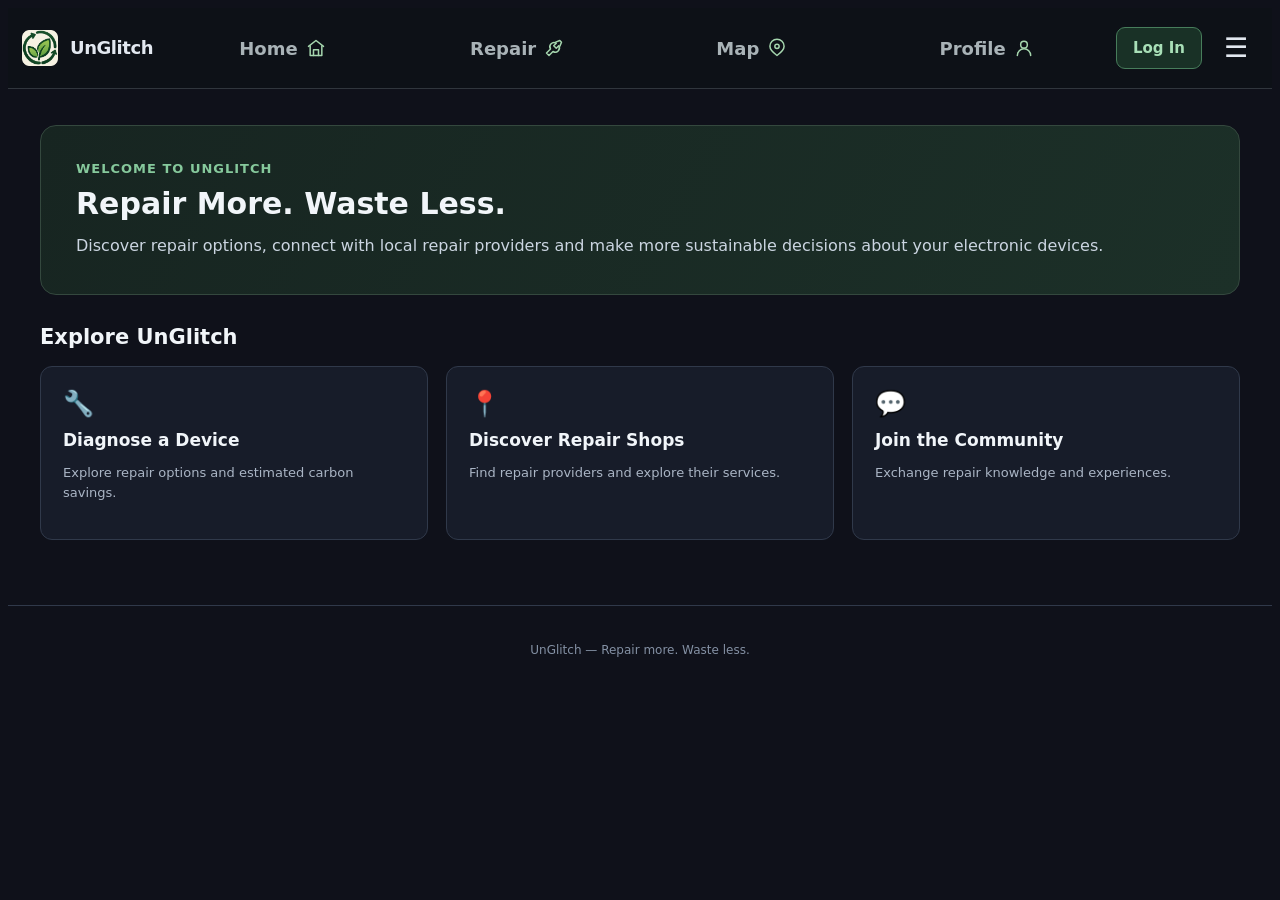
<file: index.html>
<!DOCTYPE html>
<html lang="en">

<head>
    <meta charset="UTF-8">

    <meta name="viewport"
          content="width=device-width, initial-scale=1.0, viewport-fit=cover">

    <title>UnGlitch | Home</title>

    <meta name="description"
          content="Repair your devices, reduce electronic waste and make a difference with UnGlitch.">

    <link rel="stylesheet" href="index.css">
    <link rel="stylesheet" href="home.css">

    <link rel="manifest" href="manifest.json">

    <meta name="theme-color" content="#0F111A">

    <script src="home.js" defer></script>
    <script src="nav.js" defer></script>
</head>

<body>

    <!-- HEADER -->

    <header class="Header">

        <a href="index.html" class="logo-link">

            <img class="logo-image"
                 src="logo.png"
                 alt="UnGlitch logo"
                 style="height: 36px; width: auto;">

            <span class="AppName">
                UnGlitch
            </span>

        </a>


        <!-- MAIN NAVIGATION -->

        <nav class="NavigationBar">

            <a class="NavBar active" href="index.html">
                <span class="SpacedWord">Home</span>

                <img src="homeDM.svg"
                     alt=""
                     class="icons"
                     width="20"
                     height="20">
            </a>

            <a class="NavBar" href="repair.html" data-consumer-only>
                <span class="SpacedWord">Repair</span>

                <img src="repairDM.svg"
                     alt=""
                     class="icons"
                     width="20"
                     height="20">
            </a>

            <a class="NavBar" href="map.html">
                <span class="SpacedWord">Map</span>

                <img src="mapDM.svg"
                     alt=""
                     class="icons"
                     width="20"
                     height="20">
            </a>

            <a class="NavBar" href="profile.html">
                <span class="SpacedWord">Profile</span>

                <img src="profileDM.svg"
                     alt=""
                     class="icons"
                     width="20"
                     height="20">
            </a>

        </nav>


        <!-- SECONDARY NAVIGATION BUTTON -->

        <button class="menu-button"
                id="menuButton"
                aria-label="Open navigation menu"
                aria-expanded="false"
                aria-controls="siteMenu">

            ☰

        </button>


        <!-- SECONDARY NAVIGATION MENU -->

        <aside class="site-menu" id="siteMenu" hidden>

            <h3>Explore UnGlitch</h3>

            <a href="community.html">
                Community Discussions
            </a>

            <a href="profile.html">
                Account Settings
            </a>

            <a href="calculator.html" data-consumer-only>
                Carbon Impact Calculator
            </a>

            <div class="menu-divider"></div>

            <span class="coming-soon">
                Leaderboard — Coming Soon
            </span>

            <span class="coming-soon">
                Appearance — Coming Soon
            </span>

        </aside>

    </header>


    <!-- MAIN CONTENT -->

    <main class="home-container">

        <div id="dashboard">

            <!-- JavaScript inserts the appropriate dashboard here -->

        </div>

    </main>


    <footer class="home-footer">

        <p>
            UnGlitch — Repair more. Waste less.
        </p>

    </footer>

</body>
</html>
</file>
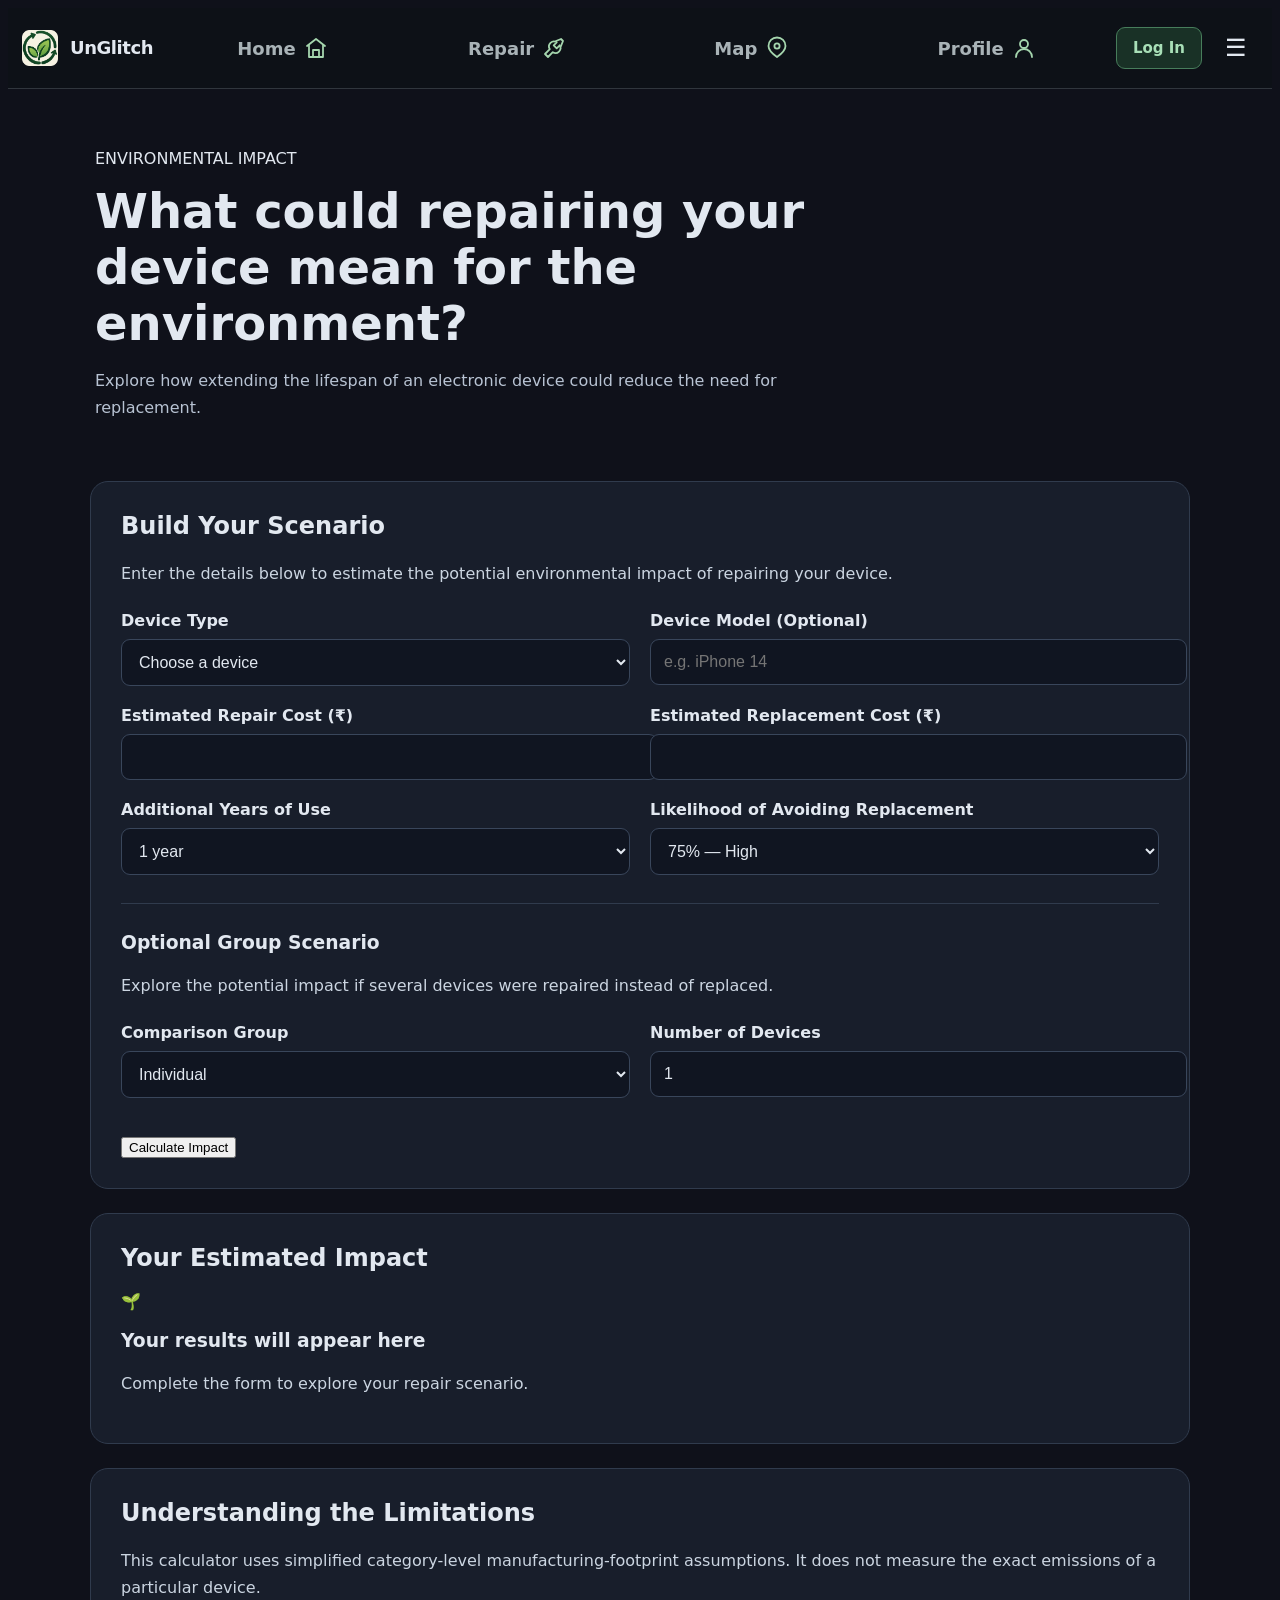
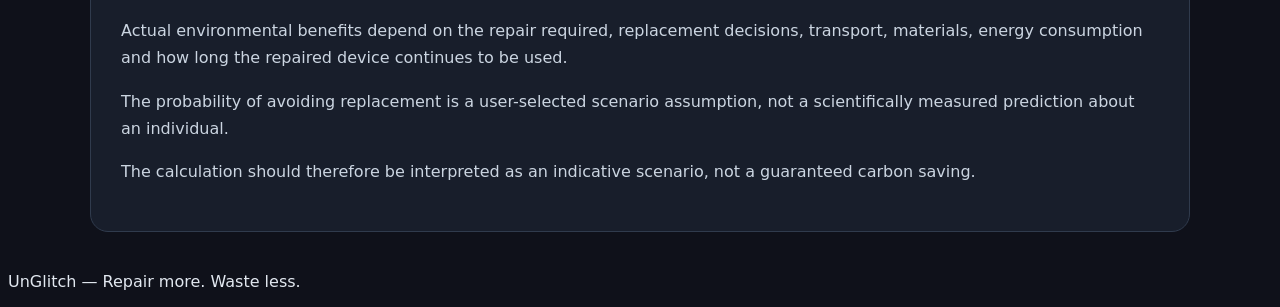
<file: calculator.html>
<!DOCTYPE html>
<html lang="en">

<head>

    <meta charset="UTF-8">

    <meta name="viewport"
          content="width=device-width, initial-scale=1.0, viewport-fit=cover">

    <title>UnGlitch | Carbon Impact Calculator</title>

    <link rel="stylesheet" href="index.css">
    <link rel="stylesheet" href="calculator.css">

    <link rel="manifest" href="manifest.json">

    <meta name="theme-color" content="#0F111A">

    <script src="config.js" defer></script>
    <script src="calculator.js" defer></script>
    <script src="nav.js" defer></script>
</head>


<body>

<header class="Header">

    <a href="index.html" class="logo-link">

        <img class="logo-image"
             src="logo.png"
             alt="UnGlitch logo"
             style="height: 36px; width: auto;">

        <span class="AppName">UnGlitch</span>

    </a>


    <nav class="NavigationBar">

        <a class="NavBar" href="index.html">
            <span class="SpacedWord">Home</span>
            <img src="homeDM.svg" alt="" class="icons">
        </a>

        <a class="NavBar" href="repair.html">
            <span class="SpacedWord">Repair</span>
            <img src="repairDM.svg" alt="" class="icons">
        </a>

        <a class="NavBar" href="map.html">
            <span class="SpacedWord">Map</span>
            <img src="mapDM.svg" alt="" class="icons">
        </a>

        <a class="NavBar" href="profile.html">
            <span class="SpacedWord">Profile</span>
            <img src="profileDM.svg" alt="" class="icons">
        </a>

    </nav>


    <button class="menu-button"
            id="menuButton"
            aria-label="Open navigation menu"
            aria-expanded="false"
            aria-controls="siteMenu">

        ☰

    </button>


    <aside class="site-menu" id="siteMenu" hidden>

        <h3>Explore UnGlitch</h3>

        <a href="calculator.html" aria-current="page">
            Carbon Impact Calculator
        </a>

        <a href="community.html">
            Community Discussions
        </a>

        <a href="profile.html">
            Account Settings
        </a>

        <div class="menu-divider"></div>

        <span class="coming-soon">Leaderboard — Coming Soon</span>

        <span class="coming-soon">Achievements — Coming Soon</span>

    </aside>

</header>


<main class="calculator-container">

    <section class="calculator-intro">

        <span class="welcome-tag">ENVIRONMENTAL IMPACT</span>

        <h1>What could repairing your device mean for the environment?</h1>

        <p>
            Explore how extending the lifespan of an electronic
            device could reduce the need for replacement.
        </p>

    </section>


    <section class="calculator-panel">

        <h2>Build Your Scenario</h2>

        <p>
            Enter the details below to estimate the potential
            environmental impact of repairing your device.
        </p>


        <form id="calculatorForm">

            <div class="calculator-grid">

                <div class="form-group">

                    <label for="deviceType">Device Type</label>

                    <select id="deviceType" required>

                        <option value="">Choose a device</option>

                        <option value="phone">Smartphone</option>

                        <option value="tablet">Tablet</option>

                        <option value="laptop">Laptop</option>

                    </select>

                </div>


                <div class="form-group">

                    <label for="deviceModel">
                        Device Model (Optional)
                    </label>

                    <input
                        type="text"
                        id="deviceModel"
                        placeholder="e.g. iPhone 14"
                        maxlength="120"
                    >

                </div>


                <div class="form-group">

                    <label for="repairCost">
                        Estimated Repair Cost (₹)
                    </label>

                    <input
                        type="number"
                        id="repairCost"
                        min="0"
                        max="1000000"
                        step="1"
                        required
                    >

                </div>


                <div class="form-group">

                    <label for="replacementCost">
                        Estimated Replacement Cost (₹)
                    </label>

                    <input
                        type="number"
                        id="replacementCost"
                        min="0"
                        max="1000000"
                        step="1"
                        required
                    >

                </div>


                <div class="form-group">

                    <label for="extraYears">
                        Additional Years of Use
                    </label>

                    <select id="extraYears" required>

                        <option value="0.5">6 months</option>

                        <option value="1" selected>1 year</option>

                        <option value="2">2 years</option>

                        <option value="3">3 years</option>

                        <option value="4">4 years</option>

                    </select>

                </div>


                <div class="form-group">

                    <label for="replacementLikelihood">
                        Likelihood of Avoiding Replacement
                    </label>

                    <select id="replacementLikelihood" required>

                        <option value="0.25">25% — Low</option>

                        <option value="0.5">50% — Moderate</option>

                        <option value="0.75" selected>75% — High</option>

                        <option value="1">100% — Certain</option>

                    </select>

                </div>

            </div>


            <hr>


            <h3>Optional Group Scenario</h3>

            <p>
                Explore the potential impact if several devices
                were repaired instead of replaced.
            </p>


            <div class="calculator-grid">

                <div class="form-group">

                    <label for="scenarioType">
                        Comparison Group
                    </label>

                    <select id="scenarioType">

                        <option value="individual">Individual</option>

                        <option value="household">Household</option>

                        <option value="school">School or Community Group</option>

                    </select>

                </div>


                <div class="form-group">

                    <label for="deviceCount">
                        Number of Devices
                    </label>

                    <input
                        type="number"
                        id="deviceCount"
                        min="1"
                        max="10000"
                        value="1"
                        required
                    >

                </div>

            </div>


            <button type="submit"
                    class="primary-button"
                    id="calculateButton">

                Calculate Impact

            </button>

        </form>

    </section>


    <section class="calculator-panel results-panel">

        <h2>Your Estimated Impact</h2>

        <div id="emptyState">

            <div class="empty-icon">🌱</div>

            <h3>Your results will appear here</h3>

            <p>
                Complete the form to explore your repair scenario.
            </p>

        </div>


        <div id="calculatorResult" hidden>

            <span class="result-label">
                INDICATIVE AVOIDED MANUFACTURING EMISSIONS
            </span>

            <div id="carbonNumber" class="carbon-number"></div>

            <p id="resultExplanation"></p>

            <div class="impact-note">

                <h3>Financial Comparison</h3>

                <p id="financialResult"></p>

            </div>


            <div class="impact-note">

                <h3>Group Scenario</h3>

                <p id="groupResult"></p>

            </div>


            <h3>How was this estimated?</h3>

            <p id="calculationExplanation"></p>

        </div>

    </section>


    <section class="calculator-panel">

        <h2>Understanding the Limitations</h2>

        <p>
            This calculator uses simplified category-level
            manufacturing-footprint assumptions. It does not
            measure the exact emissions of a particular device.
        </p>

        <p>
            Actual environmental benefits depend on the repair
            required, replacement decisions, transport, materials,
            energy consumption and how long the repaired device
            continues to be used.
        </p>

        <p>
            The probability of avoiding replacement is a user-selected
            scenario assumption, not a scientifically measured
            prediction about an individual.
        </p>

        <p>
            The calculation should therefore be interpreted as
            an indicative scenario, not a guaranteed carbon saving.
        </p>

    </section>

</main>


<footer class="home-footer">

    <p>UnGlitch — Repair more. Waste less.</p>

</footer>

</body>
</html>
</file>
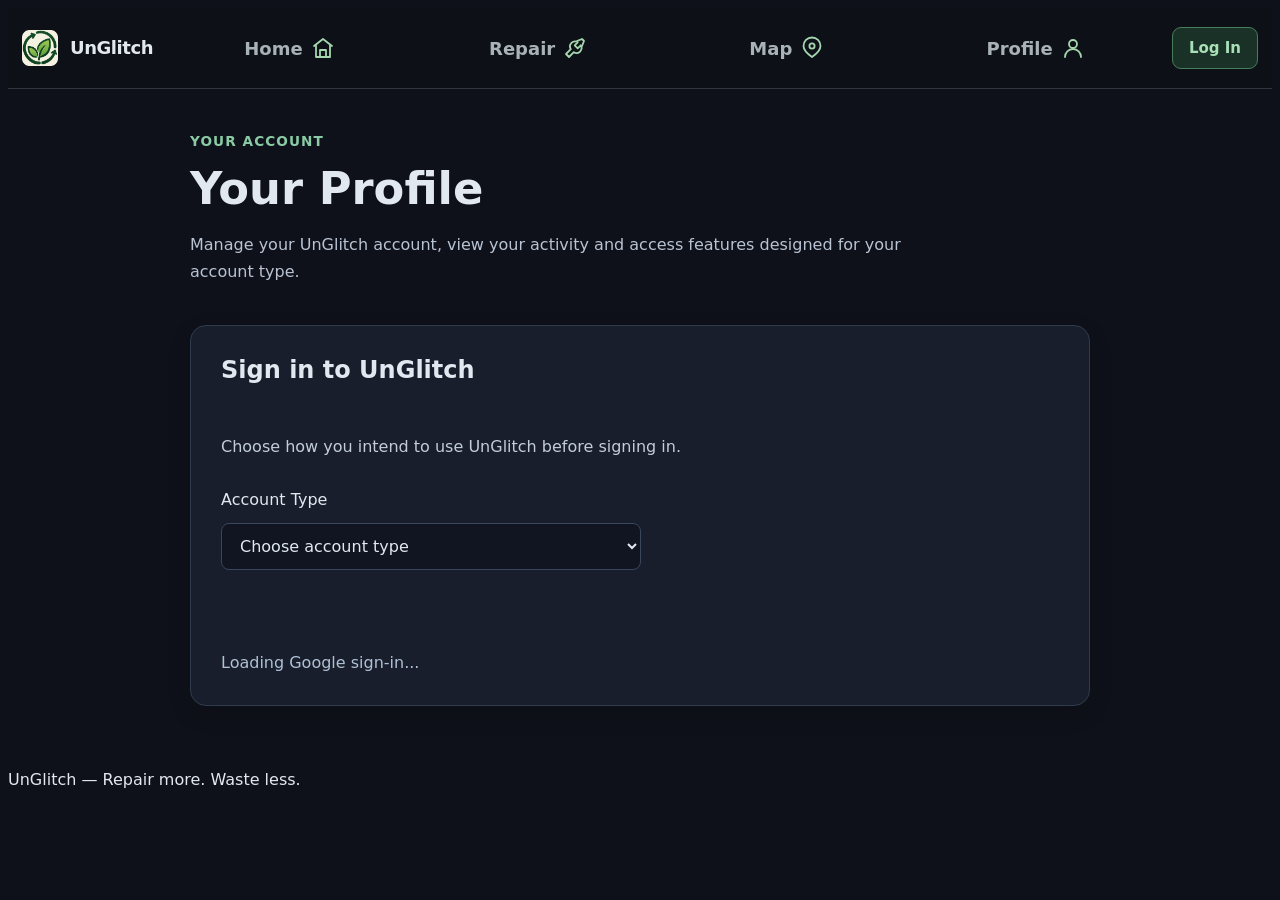
<file: profile.html>
<!DOCTYPE html>
<html lang="en">
<head>
    <meta charset="UTF-8">
    <meta name="viewport" content="width=device-width, initial-scale=1.0, viewport-fit=cover">
    <title>UnGlitch | Profile</title>
    <link rel="stylesheet" href="index.css">
    <link rel="stylesheet" href="profile.css">
    <link rel="manifest" href="manifest.json">
    <meta name="theme-color" content="#0F111A">
    <script src="https://accounts.google.com/gsi/client" async defer></script>
    <script src="config.js" defer></script>
    <script src="auth.js" defer></script>
    <script src="profile.js" defer></script>
    <script src="nav.js" defer></script>
</head>
<body>
<header class="Header">
    <a href="index.html" class="logo-link">
        <img class="logo-image" src="logo.png" alt="UnGlitch logo" style="height:36px;width:auto;">
        <span class="AppName">UnGlitch</span>
    </a>
    <nav class="NavigationBar" aria-label="Primary navigation">
        <a class="NavBar" href="index.html"><span class="SpacedWord">Home</span><img src="homeDM.svg" alt="" class="icons"></a>
        <a class="NavBar" href="repair.html"><span class="SpacedWord">Repair</span><img src="repairDM.svg" alt="" class="icons"></a>
        <a class="NavBar" href="map.html"><span class="SpacedWord">Map</span><img src="mapDM.svg" alt="" class="icons"></a>
        <a class="NavBar active" href="profile.html"><span class="SpacedWord">Profile</span><img src="profileDM.svg" alt="" class="icons"></a>
    </nav>
</header>

<main class="profile-container">
    <section class="profile-intro">
        <span class="welcome-tag">YOUR ACCOUNT</span>
        <h1>Your Profile</h1>
        <p>Manage your UnGlitch account, view your activity and access features designed for your account type.</p>
    </section>

    <section id="signInSection" class="profile-panel">
        <h2>Sign in to UnGlitch</h2>
        <p>Choose how you intend to use UnGlitch before signing in.</p>
        <label for="accountRole">Account Type</label>
        <select id="accountRole">
            <option value="">Choose account type</option>
            <option value="consumer">Consumer</option>
            <option value="shop">Repair Shop Owner</option>
        </select>
        <div id="googleSignInButton"></div>
        <p id="authStatus" aria-live="polite"></p>
    </section>

    <section id="accountSection" class="profile-panel" hidden>
        <h2 id="profileHeading">Welcome</h2>
        <p id="profileName"></p>
        <p id="profileEmail"></p>
        <span id="profileRole" class="role-badge"></span>
        <button id="logoutButton" class="secondary-button" type="button">Sign Out</button>
    </section>

    <section id="consumerProfile" class="profile-panel" hidden>
        <h2>Consumer Account</h2>
        <p>Explore repair services and understand your environmental contribution.</p>
        <a href="repair.html" class="profile-link">Explore Device Repair</a>
        <a href="calculator.html" class="profile-link">Calculate Environmental Impact</a>
        <a href="map.html" class="profile-link">Find Repair Shops</a>
    </section>

    <section id="shopProfile" class="profile-panel" hidden>
        <h2>Repair Shop Account</h2>
        <p>Register your repair shop so consumers can discover your services.</p>
        <div id="shopInformation"></div>
        <p id="shopStatus" aria-live="polite"></p>
        <form id="shopRegistrationForm" hidden>
            <h3>Register Your Shop</h3>
            <label for="shopName">Shop Name</label>
            <input type="text" id="shopName" required minlength="2" maxlength="100">
            <label for="shopAddress">Shop Address</label>
            <input type="text" id="shopAddress" required minlength="5" maxlength="200">
            <fieldset>
                <legend>Devices Serviced</legend>
                <label><input type="checkbox" name="devices" value="Phones"> Phones</label>
                <label><input type="checkbox" name="devices" value="Tablets"> Tablets</label>
                <label><input type="checkbox" name="devices" value="Laptops"> Laptops</label>
            </fieldset>
            <label for="warrantyDays">Warranty Provided (Days)</label>
            <input type="number" id="warrantyDays" min="0" max="730" value="30" required>
            <button type="submit" class="primary-button">Register Shop</button>
        </form>
    </section>
</main>

<footer class="home-footer"><p>UnGlitch — Repair more. Waste less.</p></footer>
</body>
</html>
</file>
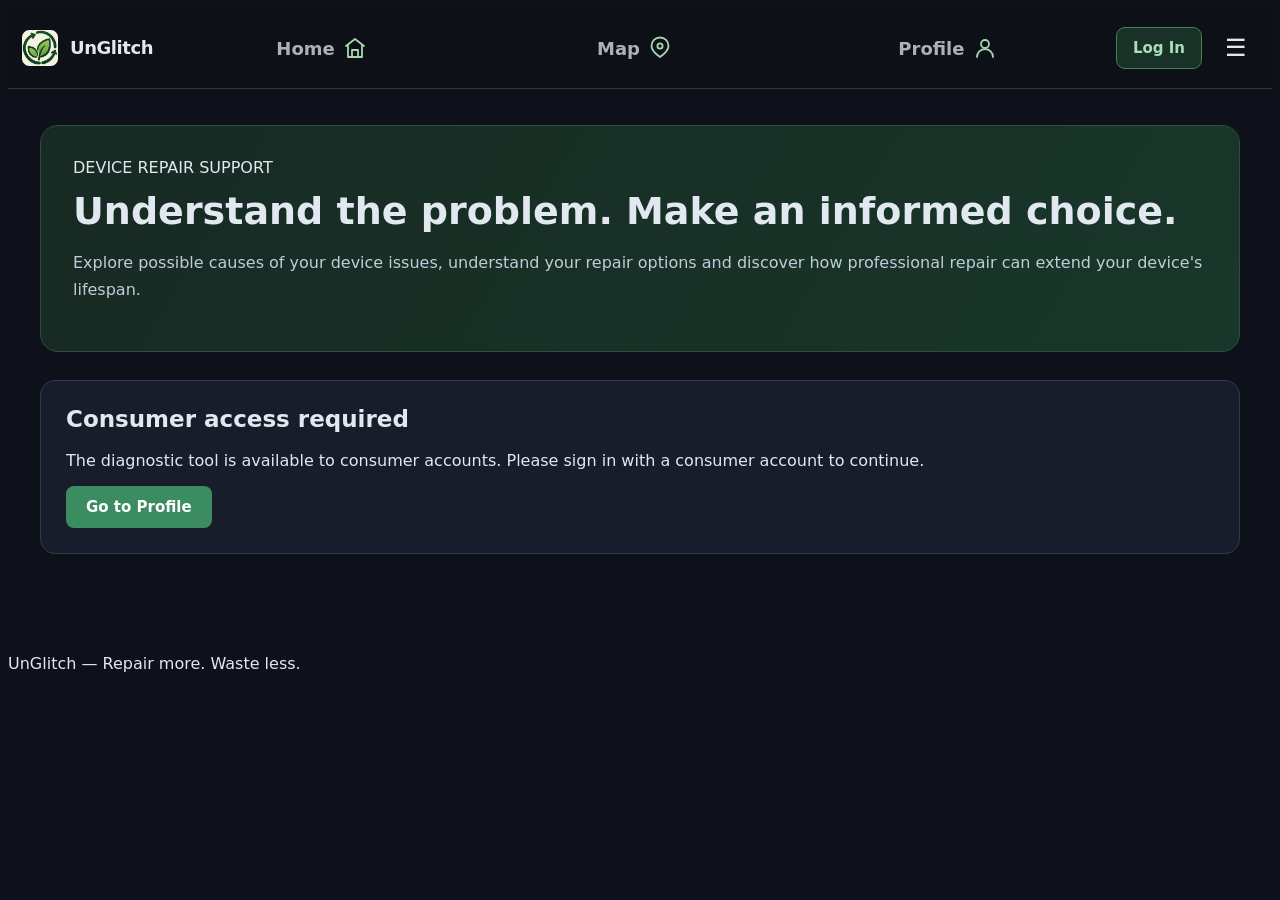
<file: repair.html>
<!DOCTYPE html>
<html lang="en">

<head>

    <meta charset="UTF-8">

    <meta name="viewport"
          content="width=device-width, initial-scale=1.0, viewport-fit=cover">

    <title>UnGlitch | Repair</title>

    <link rel="stylesheet" href="index.css">
    <link rel="stylesheet" href="repair.css">

    <link rel="manifest" href="manifest.json">

    <meta name="theme-color" content="#0F111A">

    <script src="config.js" defer></script>
    <script src="repair.js" defer></script>
    <script src="nav.js" defer></script>

</head>


<body>

<header class="Header">

    <a href="index.html" class="logo-link">

        <img class="logo-image"
             src="logo.png"
             alt="UnGlitch logo"
             style="height: 36px; width: auto;">

        <span class="AppName">UnGlitch</span>

    </a>


    <nav class="NavigationBar">

        <a class="NavBar" href="index.html">

            <span class="SpacedWord">Home</span>

            <img src="homeDM.svg" alt="" class="icons">

        </a>


        <a class="NavBar active"
           href="repair.html"
           data-consumer-only
           aria-current="page">

            <span class="SpacedWord">Repair</span>

            <img src="repairDM.svg" alt="" class="icons">

        </a>


        <a class="NavBar" href="map.html">

            <span class="SpacedWord">Map</span>

            <img src="mapDM.svg" alt="" class="icons">

        </a>


        <a class="NavBar" href="profile.html">

            <span class="SpacedWord">Profile</span>

            <img src="profileDM.svg" alt="" class="icons">

        </a>

    </nav>


    <button class="menu-button"
            id="menuButton"
            aria-label="Open navigation menu"
            aria-expanded="false"
            aria-controls="siteMenu">

        ☰

    </button>


    <aside class="site-menu" id="siteMenu" hidden>

        <h3>Explore UnGlitch</h3>

        <a href="calculator.html">Carbon Impact Calculator</a>

        <a href="community.html">Community Discussions</a>

        <a href="profile.html">Account Settings</a>

        <a href="calculator.html" data-consumer-only>
            Carbon Impact Calculator
        </a>

        <div class="menu-divider"></div>

        <span class="coming-soon">Leaderboard — Coming Soon</span>

        <span class="coming-soon">Appearance — Coming Soon</span>

    </aside>

</header>


<main class="repair-container">


    <!-- INTRODUCTION -->

    <section class="repair-intro">

        <span class="welcome-tag">DEVICE REPAIR SUPPORT</span>

        <h1>Understand the problem. Make an informed choice.</h1>

        <p>

            Explore possible causes of your device issues,
            understand your repair options and discover
            how professional repair can extend your device's lifespan.

        </p>

    </section>


    <!-- ACCESS RESTRICTION -->

    <section id="accessNotice"
             class="repair-panel"
             hidden>

        <h2>Consumer access required</h2>

        <p>

            The diagnostic tool is available to consumer accounts.
            Please sign in with a consumer account to continue.

        </p>

        <a href="profile.html" class="primary-button">

            Go to Profile

        </a>

    </section>


    <div id="repairContent" hidden>


        <!-- DIAGNOSTIC FORM -->

        <div class="repair-grid">


            <section class="repair-panel">

                <h2>Diagnostic Assessment</h2>

                <p class="panel-description">

                    Tell us about your device and the problem
                    you're experiencing.

                </p>


                <form id="diagnosticForm">


                    <div class="form-grid">


                        <div class="form-group">

                            <label for="deviceType">
                                Device Type
                            </label>

                            <select id="deviceType" required>

                                <option value="">Select device</option>

                                <option value="phone">Smartphone</option>

                                <option value="tablet">Tablet</option>

                                <option value="laptop">Laptop</option>

                            </select>

                        </div>


                        <div class="form-group">

                            <label for="deviceModel">
                                Device Model
                            </label>

                            <input
                                type="text"
                                id="deviceModel"
                                placeholder="e.g. iPhone 14, MacBook Air"
                            >

                        </div>


                        <div class="form-group">

                            <label for="deviceAge">
                                Device Age
                            </label>

                            <select id="deviceAge">

                                <option value="">Select age</option>

                                <option value="under1">Less than 1 year</option>

                                <option value="1to2">1–2 years</option>

                                <option value="2to4">2–4 years</option>

                                <option value="over4">More than 4 years</option>

                            </select>

                        </div>


                        <div class="form-group">

                            <label for="issueType">
                                Main Problem
                            </label>

                            <select id="issueType" required>

                                <option value="">Select problem</option>

                                <option value="battery">Battery issues</option>

                                <option value="charging">Charging problems</option>

                                <option value="display">Screen or display issues</option>

                                <option value="performance">Slow performance</option>

                                <option value="connectivity">Connectivity problems</option>

                                <option value="liquid">Liquid exposure</option>

                                <option value="physical">Physical damage</option>

                                <option value="other">Other issue</option>

                            </select>

                        </div>

                    </div>


                    <div class="form-group">

                        <label for="symptoms">
                            Describe the Symptoms
                        </label>

                        <textarea
                            id="symptoms"
                            rows="4"
                            placeholder="Describe what happens when you use your device..."
                        ></textarea>

                    </div>


                    <p class="form-note">

                        This tool provides preliminary guidance,
                        not a confirmed technical diagnosis.

                    </p>


                    <button type="submit" class="primary-button">

                        Assess My Device

                    </button>

                </form>

            </section>


            <!-- RESULTS -->

            <section class="repair-panel results-panel">

                <h2>Assessment Results</h2>


                <div id="emptyState">

                    <div class="empty-icon">🔍</div>

                    <h3>Your assessment will appear here</h3>

                    <p>

                        Complete the diagnostic form to explore
                        possible causes and recommended next steps.

                    </p>

                </div>


                <div id="diagnosticResult" hidden>

                    <h3 id="resultTitle"></h3>

                    <p id="resultSummary"></p>

                    <h4>Possible Causes</h4>

                    <ul id="possibleCauses"></ul>

                    <h4>Recommended Next Steps</h4>

                    <ul id="recommendedSteps"></ul>

                    <div class="professional-note"
                         id="professionalNote"></div>

                </div>

            </section>


        </div>


        <!-- LINK TO CALCULATOR -->

        <section class="repair-panel calculator-link-panel">

            <span class="welcome-tag">ENVIRONMENTAL IMPACT</span>

            <h2>Explore the Environmental Impact of Repair</h2>

            <p>

                Manufacturing electronic devices produces greenhouse
                gas emissions. Extending a device's lifespan through
                repair may help avoid the need to manufacture a replacement.

            </p>

            <a href="calculator.html" class="primary-button">

                Open Carbon Impact Calculator

            </a>

        </section>


    </div>

</main>


<footer class="home-footer">

    <p>UnGlitch — Repair more. Waste less.</p>

</footer>

</body>

</html>
</file>
<file: index.css>
body
{
    background-color: #0F111A;
    font-family:'Inter', system-ui, -apple-system, BlinkMacSystemFont, 'Segoe UI', Roboto, sans-serif;
    color: #E2E8F0;
}
.SpacedWord
{
    color: oklch(0.76 0.013 220);
}
a, a:visited, a:hover, a:active 
{
    color: inherit;
    text-decoration: inherit;
}
.logo-link 
{
    display: inline-flex;
    align-items: center;
    gap: 12px;
    height: 40px; 
}
.logo-image
{
    height: 100%;
    width: auto;
    display: block;
    transition: filter 0.2s ease-in-out, transform 0.1s ease-in-out;
}
/* 1. HOVER STATE: Brightens the logo and adds a subtle green glow */
.logo-link:hover .logo-image {
  filter: brightness(1.25) drop-shadow(0 0 8px rgba(74, 168, 108, 0.6));
}

/* 2. ACTIVE STATE (CLICK): Slightly presses down when clicked */
.logo-link:active .logo-image {
  transform: scale(0.95); /* Shrinks slightly to give tactile feedback */
  filter: brightness(1.35) drop-shadow(0 0 12px rgba(74, 168, 108, 0.8));
}

header.Header
{
    display: flex;
    align-items: center;
    background-color: #0d1117;
    font-family: "Space Grotesk", ui-sans-serif, system-ui, sans-serif;
    font-size: 18px;
    font-weight: 600;
    padding: 16px 14px; 
    border-bottom: 1.5px solid #30363d;
    margin-bottom: 1px;
    position: sticky;
    top: 0;
    z-index: 1000;
}

span.AppName
{
    letter-spacing: -0.025em;
    line-height: 1;
}
nav.NavigationBar 
{
  display: flex;
  justify-content: space-evenly; /* Distributes links with equal space around them */
  align-items: center;           /* Centers all links vertically inside the nav bar */
  padding: 12px 0;               /* Gives the navbar some breathing room top/bottom */
  width: 100%;                   /* Ensures it stretches across the screen */
}
nav.NavigationBar a 
{
  display: inline-flex;          /* Keeps the link inline but allows flex alignment */
  align-items: center;           /* Vertically centers the text and the icon */
  justify-content: center;
  flex: 2;
  gap: 8px;                      /* Puts a clean 8px gap between the text and icon */
}
.NavBar:active .SpacedWord,
.NavBar:active img.icons 
{
    scale: 1.05;
}
div.Title
{
    line-height: 1.6;
}
#map
{
    height: 70vh;
    width: 100%;
}
[hidden] {
    display: none !important;
}
/* =========================================
   MOBILE PRIMARY NAVIGATION
========================================= */

@media (max-width: 768px) {

    /* Reserve space so the bottom navigation
       does not cover the page content. */

    body {
        padding-bottom: calc(78px + env(safe-area-inset-bottom));
    }

    /* Keep the logo and hamburger in the top header. */

    .NavigationBar {
        position: fixed !important;

        left: 0;
        right: 0;
        bottom: 0;

        width: 100%;
        box-sizing: border-box;

        display: flex !important;
        align-items: stretch;
        justify-content: space-around;

        gap: 0;
        margin: 0;

        padding: 8px 6px calc(8px + env(safe-area-inset-bottom));

        background-color: #0d1117;

        border-top: 1px solid #30363d;
        border-bottom: none;

        z-index: 2000;
    }


    /* Give each navigation destination
       an equal amount of space. */

    .NavigationBar .NavBar {

        flex: 1 1 0;
        min-width: 0;
        min-height: 48px;

        display: flex;
        flex-direction: column;

        align-items: center;
        justify-content: center;

        gap: 4px;

        padding: 6px 2px;

        text-align: center;
        font-size: 12px;
        line-height: 1.2;
    }


    /* Make the navigation labels compact. */

    .NavigationBar .SpacedWord {
        font-size: 12px;
        letter-spacing: normal;
    }


    /* Keep icons consistently sized. */

    .NavigationBar .icons {
        width: 18px;
        height: 18px;
        object-fit: contain;
    }


    /* Maintain an accessible hamburger button. */

    .menu-button {
        min-width: 44px;
        min-height: 44px;

        display: inline-flex;
        align-items: center;
        justify-content: center;

        margin-left: auto;
    }

}

/* Ensure JavaScript-hidden elements remain hidden,
   even when other CSS rules define their display. */

[hidden] {
    display: none !important;
}

/* =========================================
   SHARED NAVIGATION
========================================= */

.menu-button {
    min-width: 44px;
    min-height: 44px;
    display: inline-flex;
    align-items: center;
    justify-content: center;
    margin-left: auto;
    border: none;
    border-radius: 8px;
    background: transparent;
    color: #E2E8F0;
    font-size: 24px;
    cursor: pointer;
}

.site-menu {
    position: absolute;
    top: calc(100% + 8px);
    right: 14px;
    z-index: 2100;
    min-width: 220px;
    padding: 16px;
    background: #171d2a;
    border: 1px solid #30363d;
    border-radius: 12px;
    box-shadow: 0 8px 24px rgba(0,0,0,0.35);
}

.site-menu a,
.site-menu span {
    display: block;
    padding: 10px;
}

.site-menu a:hover {
    background: #263344;
    border-radius: 6px;
}

.site-menu h3 {
    margin: 4px 10px 10px;
}

.coming-soon {
    color: #929eaf;
    font-size: 14px;
}

.menu-divider {
    border-top: 1px solid #30363d;
    margin: 8px 0;
}


/* =========================================
   MOBILE PRIMARY NAVIGATION
========================================= */

@media (max-width: 768px) {

    body {
        padding-bottom: calc(82px + env(safe-area-inset-bottom));
    }

    header.Header {
        display: flex;
        flex-wrap: nowrap;
        align-items: center;
    }

    nav.NavigationBar {
        position: fixed !important;
        left: 0;
        right: 0;
        bottom: 0;

        width: 100%;
        box-sizing: border-box;

        display: flex !important;
        justify-content: space-around;
        align-items: stretch;

        margin: 0;
        padding: 8px 6px calc(8px + env(safe-area-inset-bottom));

        background: #0d1117;
        border-top: 1px solid #30363d;

        z-index: 2000;
    }

    nav.NavigationBar a {
        flex: 1 1 0;
        min-width: 0;
        min-height: 48px;

        display: flex;
        flex-direction: column;
        align-items: center;
        justify-content: center;

        gap: 4px;
        padding: 6px 2px;

        font-size: 12px;
        text-align: center;
    }

    .NavigationBar .SpacedWord {
        font-size: 12px;
        letter-spacing: normal;
    }

    .NavigationBar .icons {
        width: 18px;
        height: 18px;
        object-fit: contain;
    }

    [hidden] {
        display: none !important;
    }

}

[hidden] {
    display: none !important;
}
</file>
<file: home.css>
/* =========================================
   GENERAL HOMEPAGE LAYOUT
========================================= */

.home-container {
    max-width: 1200px;
    margin: 0 auto;
    padding: 35px 25px;
}

.home-section {
    margin-bottom: 30px;
}


/* =========================================
   WELCOME SECTION
========================================= */

.welcome-section {
    padding: 35px;
    background: linear-gradient(120deg, #172521, #1c3028);

    border: 1px solid #34483e;
    border-radius: 16px;

    display: flex;
    justify-content: space-between;
    align-items: center;

    gap: 20px;
}

.welcome-section h1 {
    font-size: 30px;
    margin: 0 0 12px;
    color: #f1f5f9;
}

.welcome-section p {
    color: #cbd5e1;
    line-height: 1.6;
    margin: 0;
}

.welcome-tag {
    color: #86c99c;
    font-size: 13px;
    font-weight: 600;
    letter-spacing: 1px;
    text-transform: uppercase;
    margin-bottom: 10px;
}


/* =========================================
   SECTION HEADINGS
========================================= */

.section-heading {
    font-size: 21px;
    margin-bottom: 17px;
    color: #f1f5f9;
}


/* =========================================
   STATISTICS CARDS
========================================= */

.stats-grid {
    display: grid;

    grid-template-columns: repeat(3, 1fr);

    gap: 18px;
}

.stat-card {
    background-color: #171c29;

    border: 1px solid #30394a;
    border-radius: 12px;

    padding: 23px;
}

.stat-label {
    font-size: 14px;
    color: #aab5c5;
}

.stat-value {
    font-size: 29px;
    font-weight: 700;

    margin: 12px 0;

    color: #e2e8f0;
}

.stat-description {
    font-size: 12px;
    color: #8491a4;
    line-height: 1.5;
}


/* =========================================
   QUICK ACTION CARDS
========================================= */

.actions-grid {
    display: grid;

    grid-template-columns: repeat(3, 1fr);

    gap: 18px;
}

.action-card {
    background-color: #171c29;

    border: 1px solid #30394a;
    border-radius: 12px;

    padding: 22px;

    text-decoration: none;

    transition:
        transform 0.2s ease,
        border-color 0.2s ease,
        background-color 0.2s ease;
}

/* Desktop hover feedback */

@media (hover: hover) and (pointer: fine) {

    .action-card:hover {
        border-color: #5a9b77;
        background-color: #1d2632;
    }

}

/* Touch and click feedback */

.action-card:active
{
    transform: scale(0.98);
    background-color: #263344;
}

/* Keyboard accessibility */

.action-card:focus-visible
{
    outline: 2px solid #86c99c;
    outline-offset: 3px;
}

/* Smooth interaction */

.action-card
{
    transition:
        transform 0.15s ease,
        border-color 0.15s ease,
        background-color 0.15s ease;
}

.action-card h3 {
    font-size: 17px;
    margin: 12px 0;
    color: #f1f5f9;
}

.action-card p {
    font-size: 13px;
    line-height: 1.6;
    color: #aab5c5;
}

.action-icon {
    font-size: 25px;
}


/* =========================================
   INFORMATION PANELS
========================================= */

.info-panel {
    background-color: #171c29;

    border: 1px solid #30394a;
    border-radius: 12px;

    padding: 25px;
}

.info-panel h3 {
    margin-top: 0;
    color: #e2e8f0;
}

.info-panel p {
    color: #aab5c5;
    line-height: 1.7;
    font-size: 14px;
}


/* =========================================
   BUTTONS
========================================= */

.primary-button {
    display: inline-block;

    background-color: #478c65;
    color: white !important;

    padding: 12px 20px;

    border-radius: 8px;

    font-size: 14px;
    font-weight: 600;

    text-decoration: none;

    transition: background-color 0.2s ease;
}

.primary-button:hover {
    background-color: #58a477;
}


/* =========================================
   SECONDARY NAVIGATION
========================================= */

.menu-button {
    border: none;
    background: transparent;

    color: #e2e8f0;

    font-size: 27px;

    cursor: pointer;

    padding: 8px 12px;
}

.site-menu {
    position: absolute;

    right: 15px;
    top: 75px;

    width: 250px;

    background-color: #171c29;

    border: 1px solid #30394a;
    border-radius: 12px;

    padding: 18px;

    z-index: 2000;

    box-shadow: 0 8px 25px rgba(0, 0, 0, 0.35);
}

.site-menu[hidden] {
    display: none;
}

.site-menu h3 {
    font-size: 15px;
    margin-top: 0;
    color: #e2e8f0;
}

.site-menu a {
    display: block;

    padding: 11px 8px;

    color: #cbd5e1;

    text-decoration: none;

    border-radius: 6px;
}

.site-menu a:hover {
    background-color: #263344;
}

.menu-divider {
    height: 1px;
    background-color: #30394a;
    margin: 10px 0;
}

.coming-soon {
    display: block;

    padding: 10px 8px;

    font-size: 13px;
    color: #8491a4;
}


/* =========================================
   FOOTER
========================================= */

.home-footer {
    text-align: center;

    padding: 25px;

    font-size: 12px;

    color: #8491a4;

    border-top: 1px solid #30394a;
}


/* =========================================
   RESPONSIVE DESIGN
========================================= */

@media (max-width: 850px) {

    .stats-grid,
    .actions-grid {
        grid-template-columns: repeat(2, 1fr);
    }

}

@media (max-width: 650px) {

    .home-container {
        padding: 22px 15px;
    }

    .welcome-section {
        padding: 25px;
    }

    .welcome-section h1 {
        font-size: 24px;
    }

    .stats-grid,
    .actions-grid {
        grid-template-columns: 1fr;
    }

    .NavigationBar {
        display: none !important;
    }

    .Header .menu-button {
        margin-left: auto;
    }

}
</file>
<file: calculator.css>
.calculator-container {
    width: min(1100px, 94%);
    margin: 40px auto;
    display: flex;
    flex-direction: column;
    gap: 24px;
}

.calculator-intro {
    padding: 20px 5px;
}

.calculator-intro h1 {
    font-size: clamp(2rem, 4vw, 3rem);
    max-width: 850px;
    margin: 15px 0;
}

.calculator-intro p {
    max-width: 750px;
    line-height: 1.7;
    color: #B8C3D3;
}

.calculator-panel {
    background: #181E2B;
    border: 1px solid #303B4D;
    border-radius: 18px;
    padding: 30px;
}

.calculator-panel h2 {
    margin-top: 0;
}

.calculator-panel p {
    line-height: 1.7;
    color: #CBD5E1;
}

.calculator-grid {
    display: grid;
    grid-template-columns: repeat(2, minmax(0, 1fr));
    gap: 20px;
    margin: 24px 0;
}

.form-group {
    display: flex;
    flex-direction: column;
    gap: 9px;
}

.form-group label {
    font-weight: 600;
}

.form-group input,
.form-group select {
    width: 100%;
    padding: 13px;
    border: 1px solid #39465B;
    border-radius: 9px;
    background: #101521;
    color: #E2E8F0;
    font-size: 1rem;
}

.calculator-panel hr {
    border: 0;
    border-top: 1px solid #303B4D;
    margin: 28px 0;
}

#calculateButton {
    margin-top: 15px;
    cursor: pointer;
}

.results-panel {
    scroll-margin-top: 100px;
}

.calculator-result {
    margin-top: 25px;
}

.result-label {
    color: #8ACBA6;
    font-size: 0.8rem;
    font-weight: 700;
    letter-spacing: 1px;
}

.carbon-number {
    font-size: clamp(2.2rem, 5vw, 3.5rem);
    font-weight: 800;
    color: #83C99D;
    margin: 20px 0;
}

.impact-note {
    margin-top: 20px;
    padding: 20px;
    background: #192D27;
    border-left: 4px solid #65B88A;
    border-radius: 8px;
}

.impact-note h3 {
    margin-top: 0;
    color: #8ACBA6;
}

.calculator-panel:has(input:focus-visible) input:focus-visible,
.calculator-panel select:focus-visible,
.calculator-panel button:focus-visible {
    outline: 2px solid #8ACBA6;
    outline-offset: 3px;
}

@media (max-width: 650px) {

    .calculator-container {
        width: 92%;
        margin: 25px auto;
        gap: 18px;
    }

    .calculator-panel {
        padding: 20px;
    }

    .calculator-grid {
        grid-template-columns: 1fr;
        gap: 16px;
    }

    #calculateButton {
        width: 100%;
    }

}
</file>
<file: profile.css>
.profile-container {
    width: min(900px, 92%);
    margin: 42px auto 64px;
    display: flex;
    flex-direction: column;
    gap: 24px;
}

.profile-intro h1 {
    margin: 12px 0;
    font-size: clamp(2rem, 4vw, 2.8rem);
    color: #E2E8F0;
}

.profile-intro p {
    max-width: 720px;
    color: #B8C3D3;
    line-height: 1.7;
}

.welcome-tag {
    color: #8ACBA6;
    font-size: 0.85rem;
    font-weight: 700;
    letter-spacing: 0.08em;
}

.profile-panel {
    padding: clamp(20px, 4vw, 30px);
    background: #181E2B;
    border: 1px solid #303B4D;
    border-radius: 16px;
    box-shadow: 0 8px 24px rgba(0, 0, 0, 0.12);
}

.profile-panel h2 {
    margin-top: 0;
    color: #E2E8F0;
}

.profile-panel p {
    color: #C3CDDA;
    line-height: 1.6;
}

#signInSection {
    display: grid;
    gap: 14px;
}

#accountRole,
#shopRegistrationForm input:not([type="checkbox"]) {
    width: 100%;
    max-width: 420px;
    box-sizing: border-box;
    padding: 12px 14px;
    color: #E2E8F0;
    background: #101521;
    border: 1px solid #39465B;
    border-radius: 8px;
    font: inherit;
}

#googleSignInButton {
    min-height: 44px;
    margin-top: 4px;
}

#authStatus,
#shopStatus {
    min-height: 1.5em;
    margin: 4px 0 0;
    color: #AFC1D5;
}

#authStatus[data-state="error"] {
    color: #FFAAAA;
}

.role-badge {
    display: inline-flex;
    padding: 6px 12px;
    border: 1px solid #477D5B;
    border-radius: 999px;
    color: #A8DFB7;
    background: #193126;
}

.profile-link {
    display: inline-flex;
    width: fit-content;
    margin: 8px 10px 0 0;
    padding: 10px 14px;
    border: 1px solid #39465B;
    border-radius: 8px;
    color: #A8DFB7 !important;
    background: #101521;
}

.profile-link:hover {
    background: #223246;
}

#shopRegistrationForm {
    display: flex;
    flex-direction: column;
    align-items: flex-start;
    gap: 12px;
    margin-top: 24px;
}

#shopRegistrationForm fieldset {
    display: flex;
    flex-direction: column;
    gap: 10px;
    width: min(100%, 390px);
    box-sizing: border-box;
    border: 1px solid #39465B;
    border-radius: 10px;
    padding: 16px;
}

#shopRegistrationForm label {
    display: flex;
    align-items: center;
    gap: 8px;
    color: #D5DEEA;
}

#shopRegistrationForm button,
#logoutButton {
    margin-top: 8px;
}

@media (max-width: 600px) {
    .profile-container {
        margin: 26px auto 48px;
    }

    .profile-link {
        width: 100%;
        box-sizing: border-box;
    }
}
</file>
<file: repair.css>
/* =========================================
   REPAIR PAGE LAYOUT
========================================= */

.repair-container {
    max-width: 1200px;
    margin: 0 auto;
    padding: 35px 28px 60px;
}

.repair-intro {
    background: linear-gradient(120deg, #172a23, #19362a);
    border: 1px solid #304d3d;
    border-radius: 18px;
    padding: 32px;
    margin-bottom: 28px;
}

.repair-intro h1 {
    font-size: clamp(26px, 4vw, 38px);
    margin: 12px 0;
}

.repair-intro p,
.panel-description {
    color: #c2ccd8;
    line-height: 1.7;
}

.repair-grid {
    display: grid;
    grid-template-columns: 1.1fr 0.9fr;
    gap: 22px;
}

.repair-panel {
    background: #171d2a;
    border: 1px solid #303b4d;
    border-radius: 15px;
    padding: 25px;
    margin-bottom: 24px;
}

.repair-panel h2 {
    margin-top: 0;
    font-size: 23px;
}

.repair-panel h3 {
    font-size: 19px;
}

.panel-description {
    margin-bottom: 24px;
}


/* =========================================
   FORM ELEMENTS
========================================= */

.form-grid {
    display: grid;
    grid-template-columns: 1fr 1fr;
    gap: 18px;
}

.form-group {
    display: flex;
    flex-direction: column;
    gap: 8px;
    margin-bottom: 18px;
}

.form-group label {
    font-size: 14px;
    font-weight: 600;
}

.form-group input,
.form-group select,
.form-group textarea {
    width: 100%;
    box-sizing: border-box;

    padding: 12px;

    background: #0f141f;
    color: #e2e8f0;

    border: 1px solid #3b475a;
    border-radius: 8px;

    font: inherit;
}

.form-group input:focus,
.form-group select:focus,
.form-group textarea:focus {
    outline: 2px solid #86c99c;
    border-color: transparent;
}

.form-group textarea {
    resize: vertical;
}

.form-note {
    font-size: 13px;
    color: #9ba9bc;
    line-height: 1.5;
    margin-bottom: 20px;
}


/* =========================================
   BUTTONS
========================================= */

.primary-button {
    display: inline-flex;
    align-items: center;
    justify-content: center;

    padding: 12px 20px;

    background: #3b8c60;
    color: white !important;

    border: none;
    border-radius: 8px;

    font-size: 15px;
    font-weight: 600;

    cursor: pointer;
    transition: background-color 0.15s ease;
}

@media (hover: hover) and (pointer: fine) {
    .primary-button:hover {
        background: #4da875;
    }
}

.primary-button:active {
    transform: scale(0.98);
}


/* =========================================
   DIAGNOSTIC RESULTS
========================================= */

.results-panel {
    min-height: 350px;
}

#emptyState {
    text-align: center;
    padding: 35px 10px;
    color: #aab6c7;
}

.empty-icon {
    font-size: 40px;
    margin-bottom: 15px;
}

.results-panel h4 {
    margin-top: 23px;
    margin-bottom: 8px;
    color: #8dccaa;
}

.results-panel li {
    line-height: 1.6;
    margin-bottom: 8px;
}

.professional-note {
    background: #30291f;
    color: #e8d1a6;
    border-left: 3px solid #d4a65a;
    border-radius: 5px;
    padding: 13px;
    margin-top: 22px;
    line-height: 1.6;
}


/* =========================================
   CARBON ESTIMATOR
========================================= */

.carbon-panel {
    background: linear-gradient(120deg, #172a23, #171d2a);
}

.carbon-result {
    background: #0f141f;
    border: 1px solid #3c5849;
    border-radius: 12px;
    padding: 22px;
    margin-top: 20px;
}

.carbon-number {
    font-size: 36px;
    font-weight: 700;
    color: #86c99c;
    margin: 12px 0;
}

.carbon-disclaimer {
    color: #9ba9bc;
    font-size: 12px;
    line-height: 1.6;
    margin-top: 20px;
}

.carbon-disclaimer a {
    color: #86c99c;
    text-decoration: underline;
}


/* =========================================
   RESPONSIVE DESIGN
========================================= */

@media (max-width: 850px) {

    .repair-grid {
        grid-template-columns: 1fr;
    }

}

@media (max-width: 600px) {

    .repair-container {
        padding: 22px 15px 35px;
    }

    .repair-intro {
        padding: 23px;
    }

    .repair-panel {
        padding: 19px;
    }

    .form-grid {
        grid-template-columns: 1fr;
        gap: 0;
    }

    .repair-intro h1 {
        font-size: 27px;
    }

}
</file>
